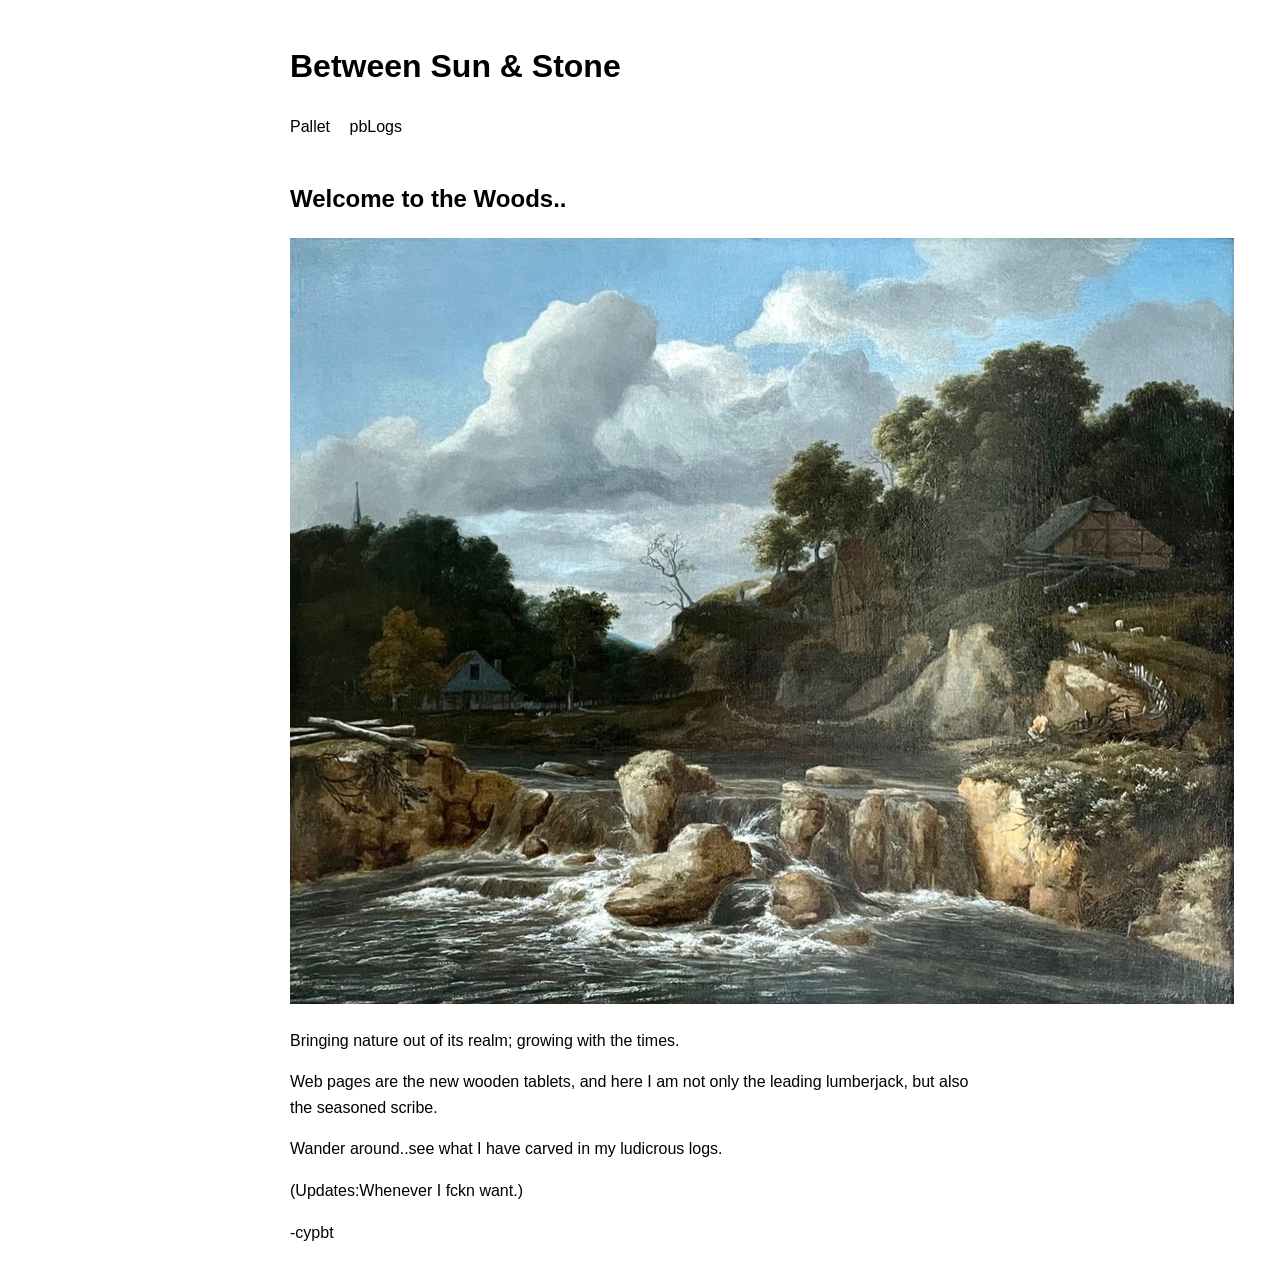
<file: index.html>
<!DOCTYPE html>
<html lang="en">
<head>
<meta charset="UTF-8">
<title>Between Sun & Stone</title>
<link rel="stylesheet" href="style.css">
</head>
<body>

<header>
<h1>Between Sun & Stone</h1>
<nav>
<a href="index.html">Pallet</a>
<a href="posts.html">pbLogs</a>
</nav>
</header>

<main>
<h2>Welcome to the Woods..</h2>
<img src="wrljvr.jpg" alt="wrljvr">
<p>Bringing nature out of its realm; growing with the times.</p>
<p>Web pages are the new wooden tablets, and here I am not only the leading lumberjack, but also the seasoned scribe.</p>
<p>Wander around..see what I have carved in my ludicrous logs.</p>
<p>(Updates:Whenever I fckn want.)</p>
<p>-cypbt</p>
</main>

</body>
</html>
</file>
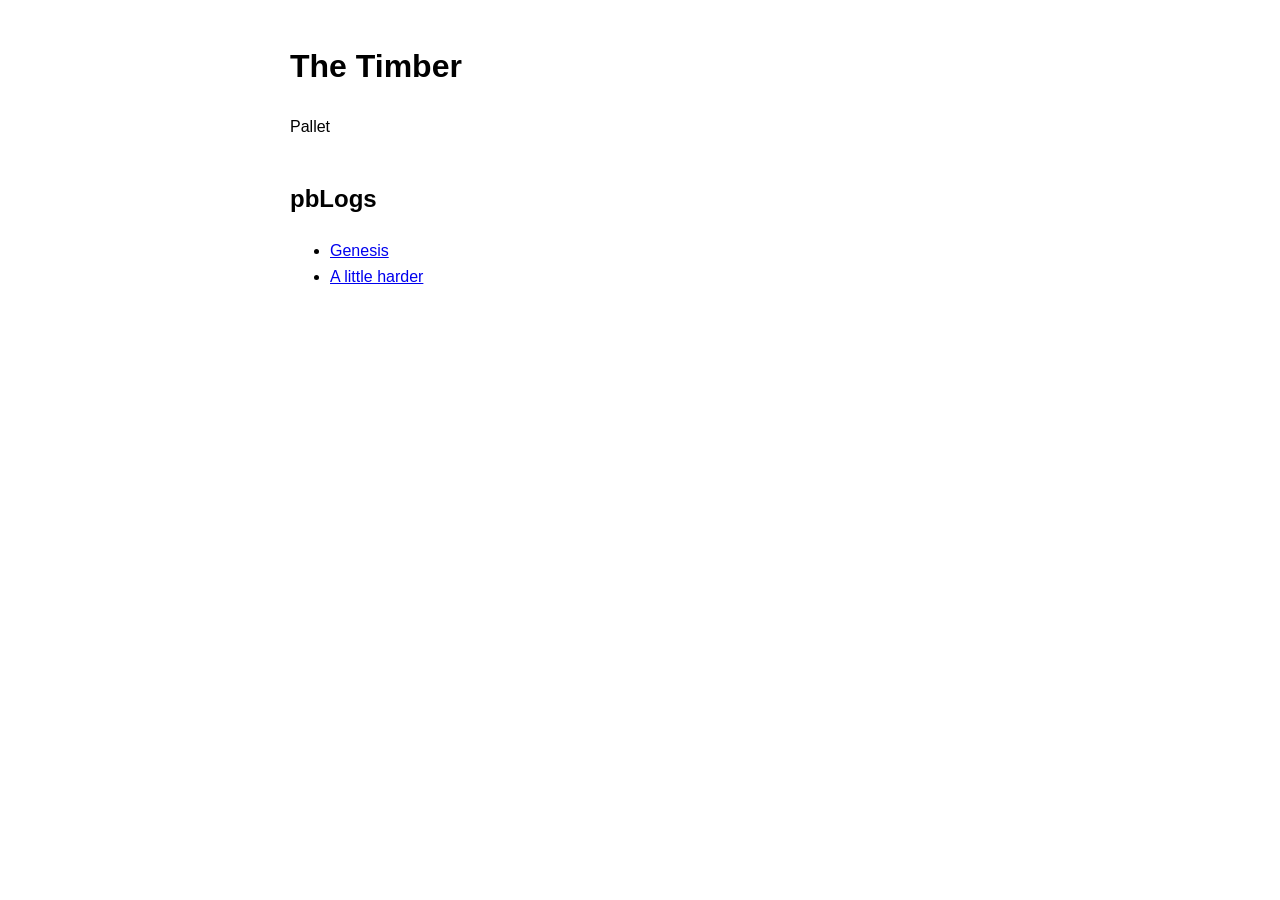
<file: posts.html>
<!DOCTYPE html>
<html lang="en">
<head>
<meta charset="UTF-8">
<title>pbLog</title>
<link rel="stylesheet" href="style.css">
</head>
<body>

<header>
<h1>The Timber</h1>
<nav>
<a href="index.html">Pallet</a>
</nav>
</header>

<main>
<h2>pbLogs</h2>

<ul>
<li><a href="posts/first-post.html">Genesis</a></li>
<li><a href="posts/second-post.html">A little harder</a></li>
</ul>

</main>

</body>
</html>
</file>
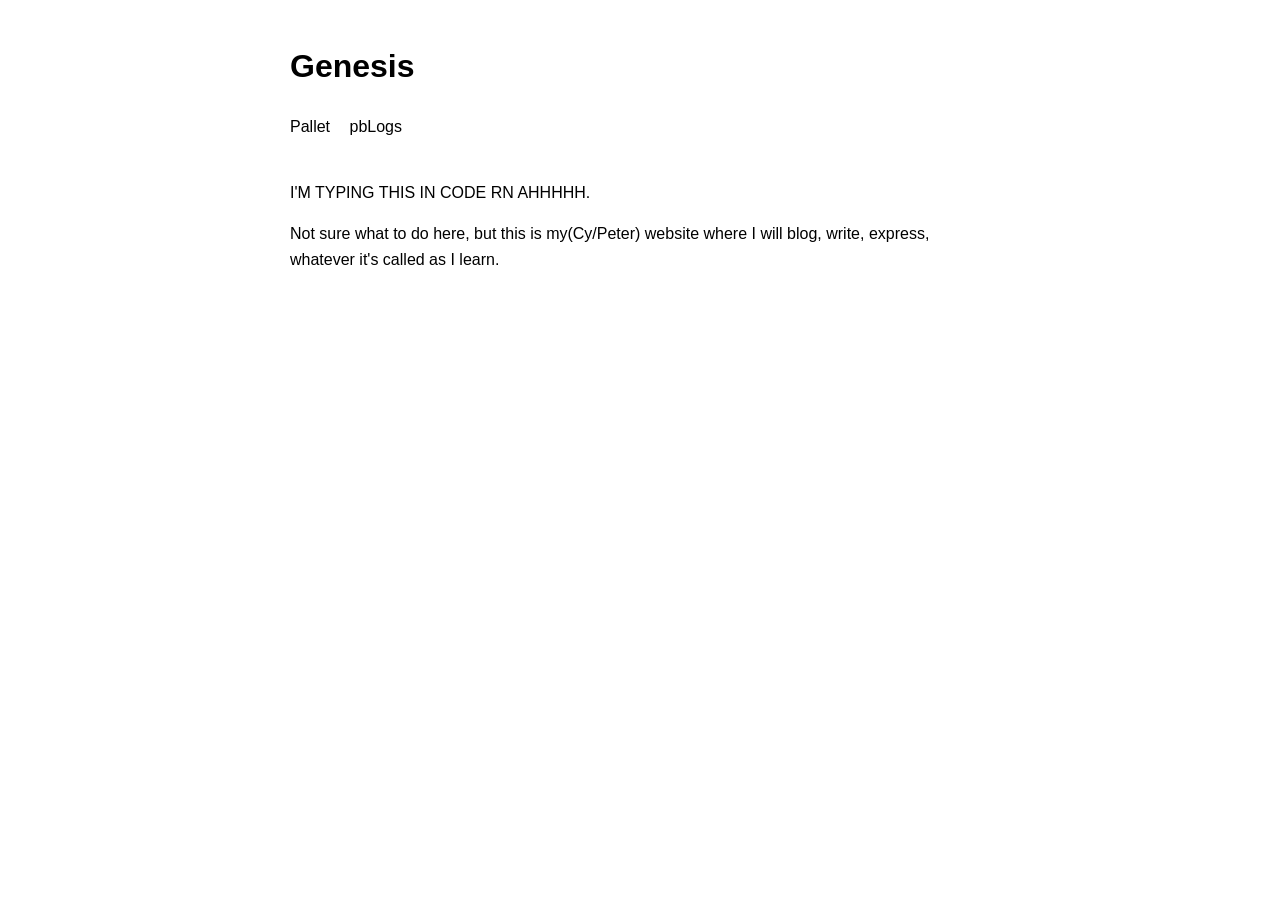
<file: posts/first-post.html>
<!DOCTYPE html>
<html lang="en">
<head>
<meta charset="UTF-8">
<title>Genesis</title>
<link rel="stylesheet" href="../style.css">
</head>
<body>

<header>
<h1>Genesis</h1>
<nav>
<a href="../index.html">Pallet</a>
<a href="../posts.html">pbLogs</a>
</nav>
</header>

<main>
<p>I'M TYPING THIS IN CODE RN AHHHHH.</p>
<p>Not sure what to do here, but this is my(Cy/Peter) website where I will blog, write, express, whatever it's called as I learn.</p>
</main>

</body>
</html>
</file>
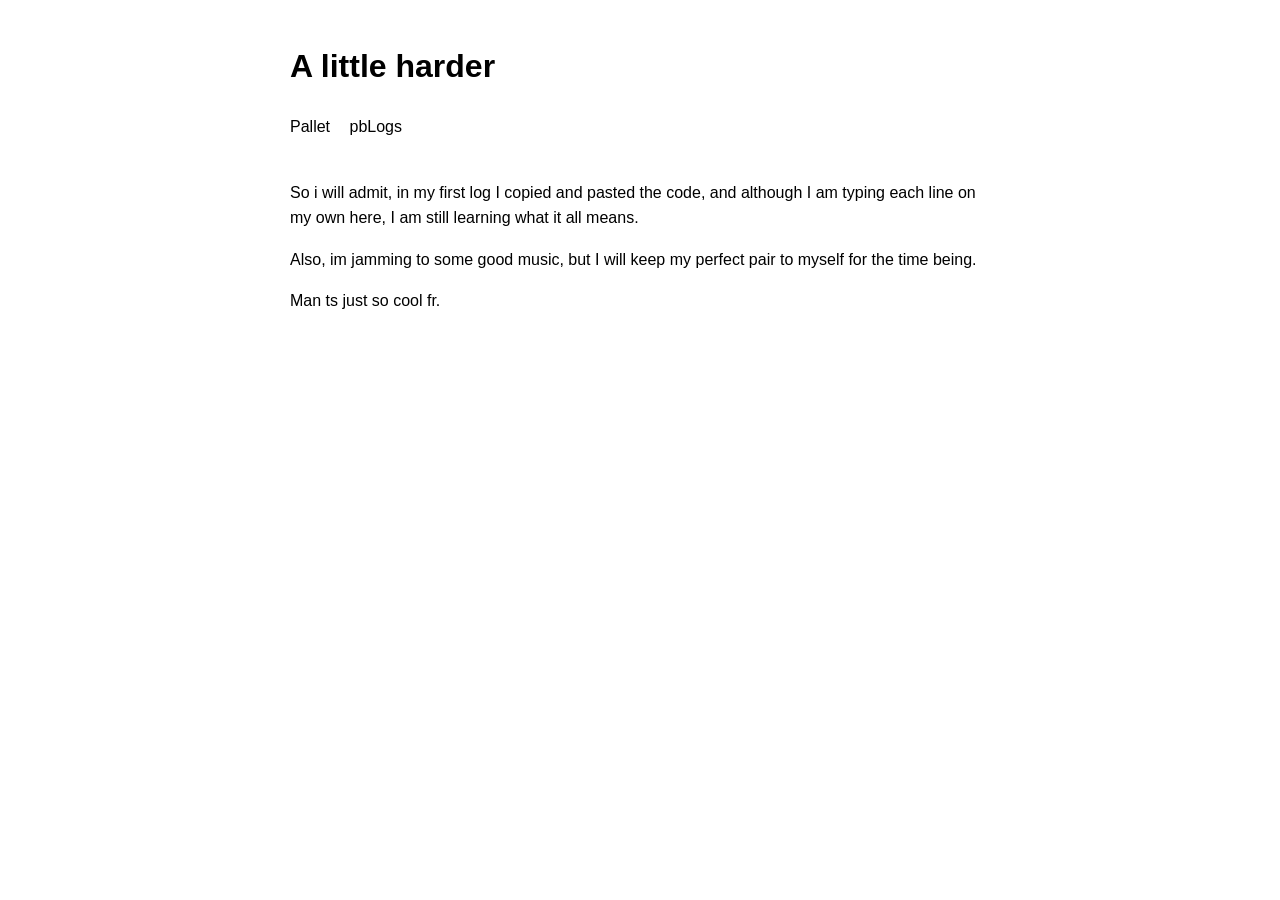
<file: posts/second-post.html>
<!DOCTYPE html>
<html lang="en">
<head>
<meta charset="UTF-8">
<title>A little harder</title>
<link rel="stylesheet" href="../style.css">
</head>
<body>

<header>
<h1>A little harder</h1>
<nav>
<a href="../index.html">Pallet</a>
<a href="../posts.html">pbLogs</a>
</nav>
</header>

<main>
<p>So i will admit, in my first log I copied and pasted the code, and although I am typing each line on my own here, I am still learning what it all means.</p>
<p>Also, im jamming to some good music, but I will keep my perfect pair to myself for the time being.</p>
<p>Man ts just so cool fr.</p>
</main>

</body>
</html>
</file>
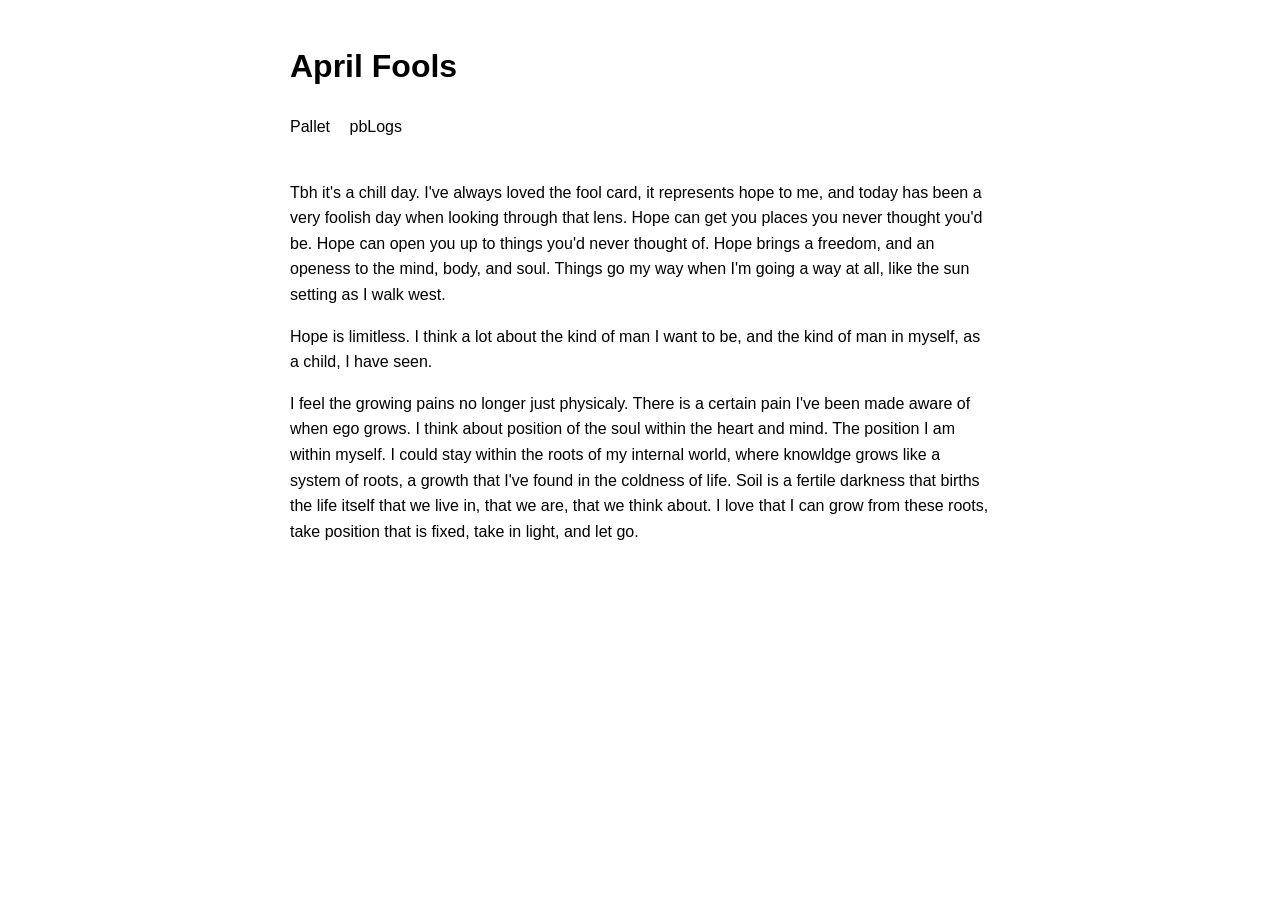
<file: posts/third-post.html>
<!DOCTYPE html>
<html lang="en">
<head>
<meta charset="UTF-8">
<title>April Fools</title>
<link rel="stylesheet" href="../style.css">
</head>
<body>

<header>
<h1>April Fools</h1>
<nav>
<a href="../index.html">Pallet</a>
<a href="../posts.html">pbLogs</a>
</nav>
</header>

<main>
<p>Tbh it's a chill day. I've always loved the fool card, it represents hope to me, and today has been a very foolish day when looking through that lens. Hope can get you places you never thought you'd be. Hope can open you up to things you'd never thought of. Hope brings a freedom, and an openess to the mind, body, and soul. Things go my way when I'm going a way at all, like the sun setting as I walk west.</p>
<p>Hope is limitless. I think a lot about the kind of man I want to be, and the kind of man in myself, as a child, I have seen.</p>
<p>I feel the growing pains no longer just physicaly. There is a certain pain I've been made aware of when ego grows. I think about position of the soul within the heart and mind. The position I am within myself. I could stay within the roots of my internal world, where knowldge grows like a system of roots, a growth that I've found in the coldness of life. Soil is a fertile darkness that births the life itself that we live in, that we are, that we think about. I love that I can grow from these roots, take position that is fixed, take in light, and let go. </p>
</main>

</body>
</html>
</file>
<file: style.css>
body {
font-family: Arial, sans-serif;
max-width: 700px;
margin: auto;
padding: 20px;
line-height: 1.6;
}

header {
margin-bottom: 40px;
}

nav a {
margin-right: 15px;
text-decoration: none;
color: black;
}

nav a:hover {
text-decoration: underline;
}
</file>
